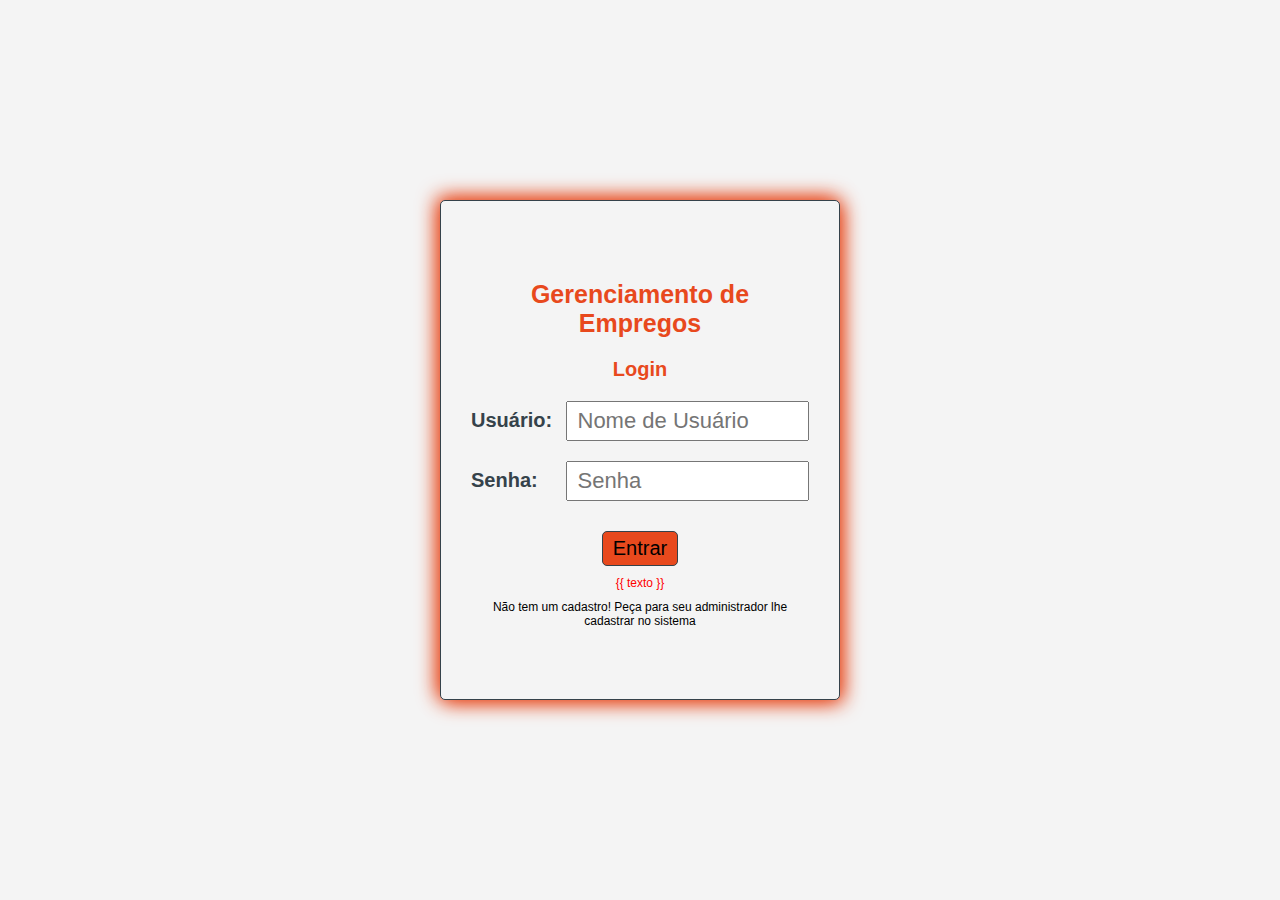
<file: portalDeEmpregos/templates/login.html>
<!DOCTYPE html>
<html lang="pt-BR">
<head>
    <meta charset="UTF-8">
    <meta name="viewport" content="width=device-width, initial-scale=1.0">

    <link rel="shortcut icon" href="../static/imagens/display.svg" type="image/svg">


    <link rel="stylesheet" href="../static/css/stylesLogin.css">
    <title>Gerenciamento de Empregos - Login</title>
</head>
<body>
    <main class="login section" id="login">
        <div class="conteudo-login container">
            <h2>Gerenciamento de Empregos</h2>
            <span>Login</span>
    
            <form method="post" id="loginForm">
                <div class="form-usuario">
                    <label for="username">Usuário:</label>
                    <input type="text" id="username" name="username" placeholder="Nome de Usuário" required>
                </div>
                <div class="form-senha">
                    <label for="password">Senha:</label>
                    <input type="password" id="password" name="password" placeholder="Senha" required>
                </div>
                <div class="form-mensagem">
                    <button type="submit">Entrar</button>
                    <p class="error-mensagem"> {{ texto }} </p>
                    <p>Não tem um cadastro! Peça para seu administrador lhe cadastrar no sistema</p>
                </div>
            </form>
        </div>
    </main>
</body>
</html>
</file>
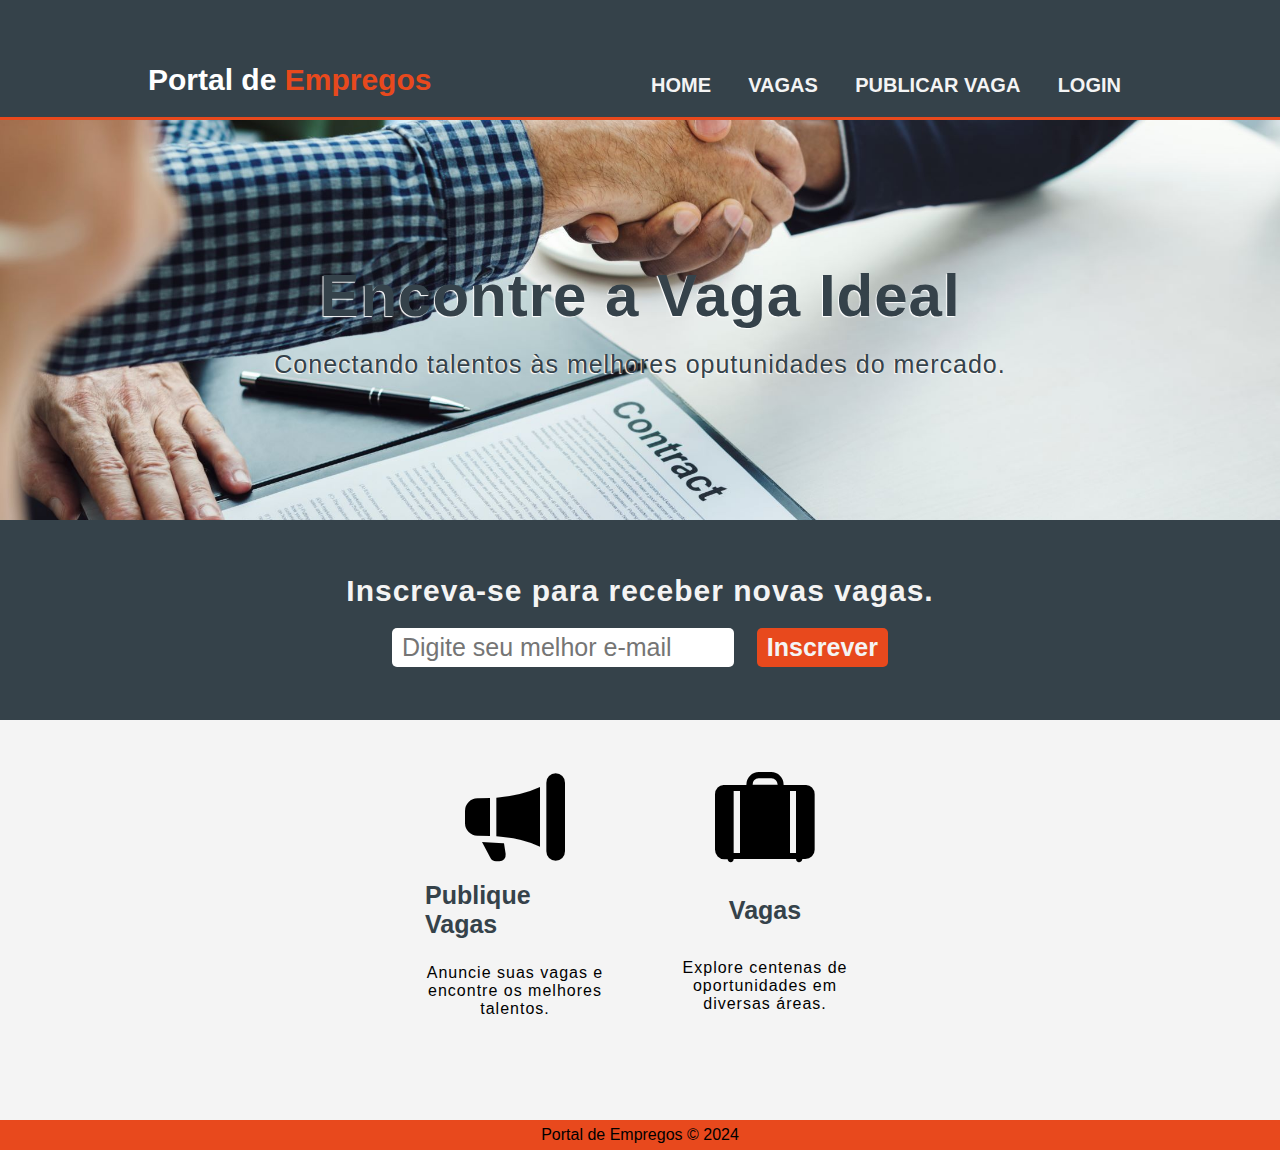
<file: portalDeEmpregos/app/templates/homepage.html>
<!DOCTYPE html>
<html lang="pt-BR">
<head>
    <meta charset="UTF-8">
    <meta name="viewport" content="width=device-width, initial-scale=1.0">

    <link rel="stylesheet" href="https://cdn.jsdelivr.net/npm/bootstrap-icons@1.11.3/font/bootstrap-icons.min.css"/>

    <link rel="stylesheet" href="../static/styles.css"/>
    <title>Projeto - Portal de Empregos</title>
</head>
<body>
    <header class="cabecalho">
        <section class="conteudo-cabecalho container">
            <div class="title">
                <h1>Portal de <span>Empregos</span></h1>
            </div>
            <nav class="menu">
                <ul>
                    <li class="lista-menu">
                        <a href="">Home</a>
                    </li>
                    <li class="lista-menu">
                        <a href="">Vagas</a>
                    </li>
                    <li class="lista-menu">
                        <a href="">Publicar vaga</a>
                    </li>
                    <li class="lista-menu">
                        <a href="">Login</a>
                    </li>
                </ul>
            </nav>
        </section>
        
    </header>

    <main>
        <section class="hero">
            <div class="conteudo-hero container">
                <h1>Encontre a Vaga Ideal</h1>
                <p>Conectando talentos às melhores oputunidades do mercado.</p>
            </div>
        </section>
        <section class="inscreva-se container">
            <h2>Inscreva-se para receber novas vagas.</h2>
            <form method="post">
                <input type="email" name="email" id="email" class="input-email" placeholder="Digite seu melhor e-mail">
                <input type="submit" value="Inscrever" class="input-inscrever">
            </form>
        </section>
        <section class="conteudo-funcoes">
            <div class="menu-funcoes container">
                <a href="" class="publicar-vaga">
                    <i class="bi bi-megaphone-fill"></i>
                    <h2>Publique Vagas</h2>
                    <p>Anuncie suas vagas e encontre os melhores talentos.</p>
                </a>
                <a href="" class="vagas">
                    <i class="bi bi-suitcase-lg-fill"></i>
                    <h2>Vagas</h2>
                    <p>Explore centenas de oportunidades em diversas áreas.</p>
                </a>
            </div>
        </section>
    </main>

    <footer>
        <a href="">Portal de Empregos © 2024</a>
    </footer>
</body>
</html>
</file>
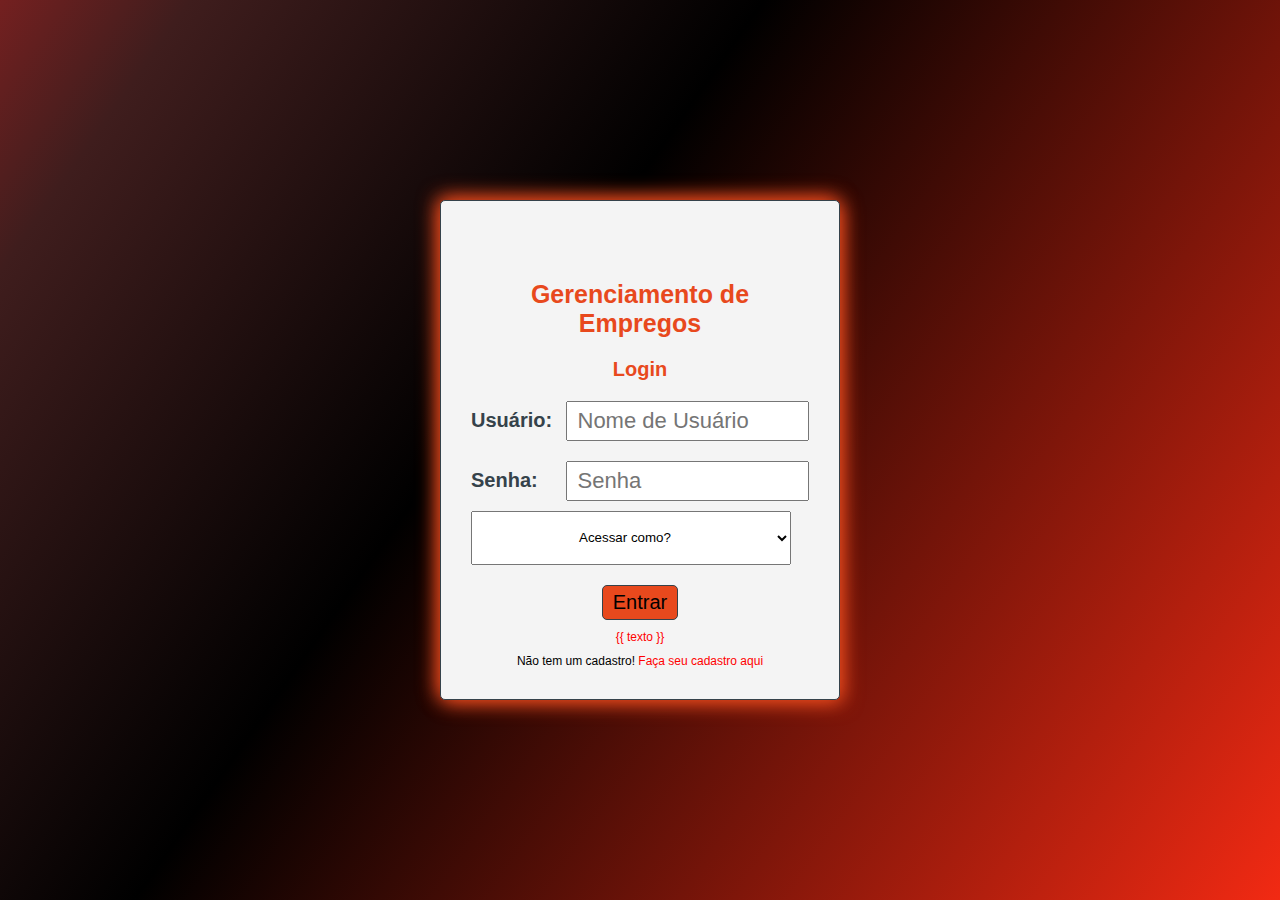
<file: portalDeEmpregos_usuario/app/templates/login_user.html>
<!DOCTYPE html>
<html lang="pt-BR">
<head>
    <meta charset="UTF-8">
    <meta name="viewport" content="width=device-width, initial-scale=1.0">

    <link rel="shortcut icon" href="../static/image/display.svg" type="image/svg">


    <link rel="stylesheet" href="../static/css/login_user.css">
    <title>Gerenciamento de Empregos - Login</title>
</head>
<body>
    <main class="login section" id="login">
        <div class="conteudo-login container">
            <h2>Gerenciamento de Empregos</h2>
            <span>Login</span>
    
            <form method="post" id="loginForm">
                <div class="form-usuario">
                    <label for="username">Usuário:</label>
                    <input type="text" id="username" name="username" placeholder="Nome de Usuário" required>
                </div>
                <div class="form-senha">
                    <label for="password">Senha:</label>
                    <input type="password" id="password" name="password" placeholder="Senha" required>
                </div>
                <div class="form-form">
                    <label for="form-usuario"></label>
                    <select class="form-form" id="type" name="type">
                        <option  value="" class="padrão"  disabled selected> Acessar como? </option>

                        <option value="Candidato"> Candidato </option>
                        <option  value="Empresa"> Empresa </option>   

                    </select>
                </div>
                <div class="form-mensagem">
                    <button type="submit">Entrar</button>
                    <p class="error-mensagem"> {{ texto }} </p>
                    <p>Não tem um cadastro! <a href="signup">Faça seu cadastro aqui</a></p>
                </div>
            </form>
        </div>
    </main>
</body>
</html>
</file>
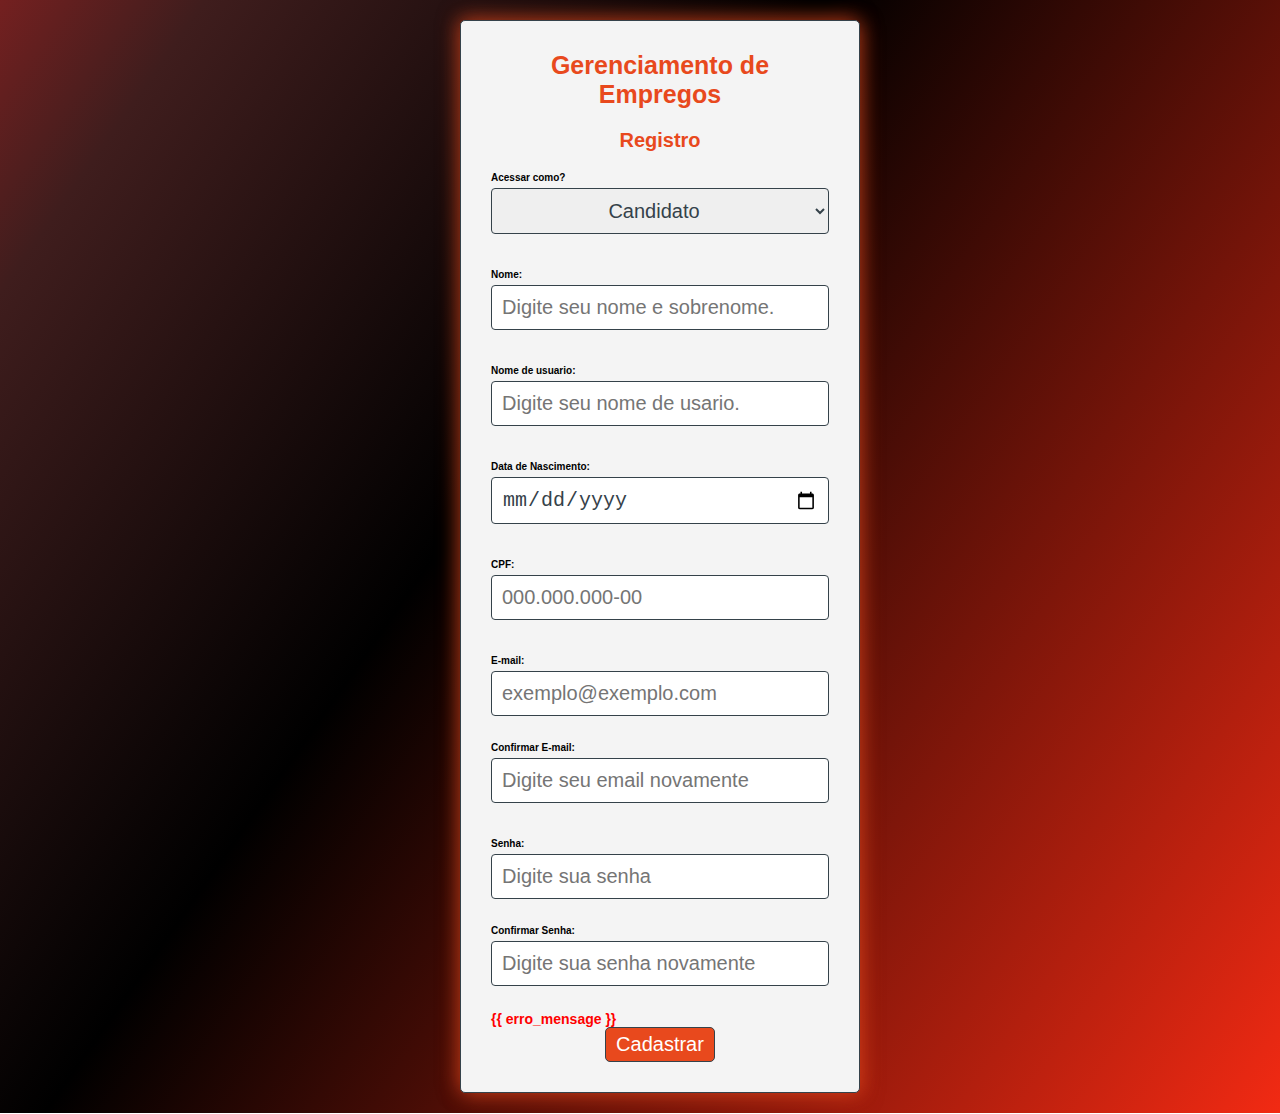
<file: portalDeEmpregos_usuario/app/templates/register_user.html>
<!DOCTYPE html>
<html lang="pt-BR">
<head>
    <meta charset="UTF-8">
    <meta name="viewport" content="width=device-width, initial-scale=1.0">
    <link rel="shortcut icon" href="../static/image/display.svg" type="image/svg">
    <link rel="stylesheet" href="../static/css/register_user.css">
    <title>Gerenciamento de Empregos - Login</title>
</head>
<body>
    <main class="login section" id="login">
        <div class="conteudo-login container">
            <h2>Gerenciamento de Empregos</h2>
            <span>Registro</span>
            <form method="post" id="loginForm">
                <div class="form-group">
                    <label for="tipo">Acessar como?</label>
                    <select class="tipo" name="type">
                        <option value="Candidato">Candidato</option>
                        <option value="Empresa">Empresa</option>
                    </select>
                </div>

                <div class="form-name">
                    <label for="name" >Nome:</label>
                    <input type="text" placeholder="Digite seu nome e sobrenome." name="nome" required>
                </div>
                <div class="form-name">
                    <label for="username" >Nome de usuario:</label>
                    <input type="text" placeholder="Digite seu nome de usario." name="username" required>
                </div>
                <div class="data_nascimento">
                    <label for="data_nascimento" >Data de Nascimento:</label>
                    <input type="date" name="data_nascimento" required>
                </div>
                <div class="form-cpf">
                    <label for="cpf" >CPF:</label>
                    <input type="text" placeholder="000.000.000-00" name="cpf" required>
                </div>
                <div class="form-email">
                    <label for="email">E-mail:</label>
                    <input type="email" placeholder="exemplo@exemplo.com" name="email" required>
                    <br>
                    <label for="Confirmar_email">Confirmar E-mail:</label>
                    <input type="email" placeholder="Digite seu email novamente" name="confirma_email" required>
                </div>
                <div class="form-senha">
                    <label for="senha">Senha:</label>
                    <input type="password" placeholder="Digite sua senha" name="senha" required>

                    <br>
                    <label for="Confirmar_senha">Confirmar Senha:</label>
                    <input type="password" placeholder="Digite sua senha novamente" name="confirma_senha" required>
                </div>
                <label class="erro">{{ erro_mensage }}</label>

                <div class="submit">
                    <button type="submit" class="btn btn-primary">Cadastrar</button>
                </div>
            </form>
        </div>
    </main>
</body>
</html>
</file>
<file: portalDeEmpregos/static/css/stylesLogin.css>
* {
    margin: 0;
    padding: 0;
    list-style: none;
    text-decoration: none;
    box-sizing: border-box;
}

:root {
    --gray-color: #35424A;
    --orange-color: #E8491D;
    --back-color: #F4F4F4;
    --white-color: #ffffff;
    --black-color: #000000;
    --red-color: #ff0000;
}

body, html {
    font-size: 62.5%;
    font-family: 'Segoe UI', Tahoma, Geneva, Verdana, sans-serif;
    background-color: var(--back-color);
    max-width: 100dvw;
    height: 100dvh;
    display: flex;
    align-items: center;
    justify-content: center;
}

.conteudo-login {
    width: 400px;
    height: 500px;
    border: 1px solid var(--gray-color);
    border-radius: 5px;
    padding: 20px;
    background-color: var(--back-color);
    box-shadow: 3px 3px 20px #E8491D, -3px -3px 20px #E8491D;
    display: flex;
    align-items: center;
    justify-content: center;
    flex-direction: column;
}

.conteudo-login h2 {
    margin-top: -50px;
    margin-bottom: 10px;
    padding: 10px;
    font-size: 2.5rem;
    text-align: center;
    color: var(--orange-color);
}

.conteudo-login span {
    font-size: 2rem;
    text-align: center;
    font-weight: bold;
    color: var(--orange-color);
}

.conteudo-login form {
    padding: 10px;
    height: 200px;
}

.conteudo-login form .form-usuario,
.conteudo-login form .form-senha {
    padding: 10px 0;
    display: flex;
    align-items: center;
}

.conteudo-login form .form-usuario label,
.conteudo-login form .form-senha label {
    font-size: 2rem;
    font-weight: bold;
    width: 40%;
    color: var(--gray-color);
}

.conteudo-login form .form-usuario input,
.conteudo-login form .form-senha input {
    width: 100%;
    font-size: 2.2rem;
    outline: none;
    padding: 5px 10px;
    color: var(--gray-color);
}

.conteudo-login .form-mensagem {
    display: flex;
    align-items: center;
    flex-direction: column;
    gap: 10px;
    margin-top: 20px;
}

.conteudo-login .form-mensagem button {
    background-color: var(--orange-color);
    border: 1px solid var(--gray-color);
    border-radius: 5px;
    font-size: 2rem;
    padding: 5px 10px;
    text-align: center;
    margin: auto;
    cursor: pointer;
}

.conteudo-login .form-mensagem p {
    font-size: 1.2rem;
    text-align: center;
}

.hide {
    display: none; /* Esconde o elemento */
}

.show {
    display: block; /* Exibe o elemento */
}

.conteudo-login .form-mensagem .error-mensagem {
    color: var(--red-color);
}
</file>
<file: portalDeEmpregos/app/static/styles.css>
* {
    margin: 0;
    padding: 0;
    list-style: none;
    text-decoration: none;
    box-sizing: border-box;
}

:root {
    --gray-color: #35424A;
    --orange-color: #E8491D;
    --back-color: #F4F4F4;
    --white-color: #ffffff;

}

html {
    font-size: 62.5%;
    font-family: 'Segoe UI', Tahoma, Geneva, Verdana, sans-serif;
    background-color: var(--gray-color);

}
.container {
    width: 80%;
    margin: auto;
    padding: 20px;
}

.cabecalho {
    height: 120px;
    max-width: 100dvw;
    border-bottom: 3px solid var(--orange-color);
}
.cabecalho .conteudo-cabecalho {
    height: 100%;
    display: grid;
    grid-template-columns: 1fr 1fr;
    align-items: flex-end;
    justify-content: space-between;
}
.conteudo-cabecalho .title h1 {
    font-size: 3rem;
    color: var(--white-color);
}
.conteudo-cabecalho .title span {
    color: var(--orange-color);
}
.conteudo-cabecalho .menu ul{
    width: 100%;
    display: flex;
    align-items: center;
    justify-content: space-between;
}
.conteudo-cabecalho .menu ul .lista-menu a {
    font-size: 2rem;
    font-weight: bold;
    color: var(--back-color);
    padding: 5px 10px;
    text-transform: uppercase;
    transition: all ease-in-out 0.3s;
    border: 1px solid transparent;
    border-radius: 5px;
}
.conteudo-cabecalho .menu ul .lista-menu a:hover {
    background-color: var(--back-color);
    color: var(--orange-color);
}

main .hero {
    height: 400px;
    background-image: url(../static/imagens/image-1.jpg);
    background-size: cover;
    background-position: center center;
}
main .conteudo-hero {
    height: 100%;
    display: flex;
    align-items: center;
    justify-content: center;
    flex-direction: column;
    gap: 20px;

}
.conteudo-hero h1 {
    font-size: 6rem;
    color: var(--gray-color);
    letter-spacing: 1px;
    text-shadow: -1px 1px 1px var(--white-color);
}
.conteudo-hero p {
    font-size: 2.5rem;
    color: var(--gray-color);
    letter-spacing: 1px;
    text-shadow: -1px 1px 1px var(--white-color);
}

.inscreva-se {
    height: 200px;
    display: flex;
    flex-direction: column;
    align-items: center;
    justify-content: center;
    gap: 20px;
}

.inscreva-se h2 {
    font-size: 3rem;
    color: var(--back-color);
    letter-spacing: 1px;
}
.inscreva-se form input {
    font-size: 2.5rem;
    padding: 5px 10px;
    border: none;
    border-radius: 5px;
}
.inscreva-se form .input-email {
    outline: none;
    margin-right: 20px;
}
.inscreva-se form .input-inscrever {
    cursor: pointer;
    background-color: var(--orange-color);
    font-weight: bold;
    color: var(--back-color);
    transition: all ease-in-out 0.3s;
}
.inscreva-se form .input-inscrever:hover {
    background-color: var(--back-color);
    color: var(--orange-color);
}
main .conteudo-funcoes {
    background-color: var(--back-color);
    height: 400px;
}

main .menu-funcoes {
    display: flex;
    align-items: center;
    justify-content: center;
    gap: 50px;
}

.menu-funcoes .publicar-vaga, .menu-funcoes .vagas {
    width: 200px;
    height: 300px;
    display: flex;
    align-items: center;
    justify-content: space-around;
    flex-direction: column;
    border: none;
    border-radius: 5px;
    padding: 10px;
    transition: all ease-in-out 0.3s;
}
.menu-funcoes .publicar-vaga:hover, .menu-funcoes .vagas:hover{
    background-color: var(--orange-color);

}
.menu-funcoes .publicar-vaga i, .menu-funcoes .vagas i{
    font-size: 10rem;
    color: #000;
}
.menu-funcoes .publicar-vaga h2, .menu-funcoes .vagas h2{
    font-size: 2.5rem;
    margin-top: -20px;
    color: var(--gray-color);
}
.menu-funcoes .publicar-vaga p, .menu-funcoes .vagas p{
    font-size: 1.6rem;
    letter-spacing: 1px;
    text-align: center;
    color: #000;
}

footer {
    height: 30px;
    background-color: var(--orange-color);
    display: flex;
    align-items: center;
    justify-content: center;
}
footer a {
    font-size: 1.6rem;
    color: #000;
}
</file>
<file: portalDeEmpregos_usuario/app/static/css/login_user.css>
* {
    margin: 0;
    padding: 0;
    list-style: none;
    text-decoration: none;
    box-sizing: border-box;
}

:root {
    --gray-color: #35424A;
    --orange-color: #E8491D;
    --back-color: #F4F4F4;
    --white-color: #ffffff;
    --black-color: #000000;
    --red-color: #ff0000;
    --orange-red: #f22a13;
}
a{
    color: var(--red-color);
}
html {
    font-size: 62.5%;
    font-family: 'Segoe UI', Tahoma, Geneva, Verdana, sans-serif;
    background: linear-gradient(125deg, rgb(116, 32, 32) 0%, #3f1d1d 10%, black 40%, var(--orange-red) 100%);
    max-width: 100dvw;
    height: 100dvh;
    display: flex;
    align-items: center;
    justify-content: center;
}

.conteudo-login {
    width: 400px;
    height: 500px;
    border: 1px solid var(--gray-color);
    border-radius: 5px;
    padding: 20px;
    background-color: var(--back-color);
    box-shadow: 3px 3px 20px #E8491D, -3px -3px 20px #E8491D;
    display: flex;
    align-items: center;
    justify-content: center;
    flex-direction: column;
}
.padrão{
    color:gray;
}
.conteudo-login h2 {
    margin-top: -50px;
    margin-bottom: 10px;
    padding: 10px;
    font-size: 2.5rem;
    text-align: center;
    color: var(--orange-color);
}

.conteudo-login span {
    font-size: 2rem;
    text-align: center;
    font-weight: bold;
    color: var(--orange-color);
}

.conteudo-login form {
    padding: 10px;
    height: 200px;
}

.conteudo-login form .form-usuario,
.conteudo-login form .form-senha {
    padding: 10px 0;
    display: flex;
    align-items: center;
}

.conteudo-login form .form-usuario label,
.conteudo-login form .form-senha label {
    font-size: 2rem;
    font-weight: bold;
    width: 40%;
    color: var(--gray-color);
}

.conteudo-login form .form-usuario input,
.conteudo-login form .form-senha input {
    width: 100%;
    font-size: 2.2rem;
    outline: none;
    padding: 5px 10px;
    color: var(--gray-color);
}

.conteudo-login .form-mensagem {
    display: flex;
    align-items: center;
    flex-direction: column;
    gap: 10px;
    margin-top: 20px;
}

.conteudo-login .form-mensagem button {
    background-color: var(--orange-color);
    border: 1px solid var(--gray-color);
    border-radius: 5px;
    font-size: 2rem;
    padding: 5px 10px;
    text-align: center;
    margin: auto;
    cursor: pointer;
}

.conteudo-login .form-mensagem p {
    font-size: 1.2rem;
    text-align: center;
}

.hide {
    display: none; /* Esconde o elemento */
}

.show {
    display: block; /* Exibe o elemento */
}
.form-form{
    min-width: 25vw;
    height: 6vh;
}
select{
    text-align: center;
}
.conteudo-login .form-mensagem .error-mensagem {
    color: var(--red-color);
}
@media screen and (max-width: 600px) {
    .form-form{
        min-width: 90vw;
    }
    .conteudo-login{
        width: 375px;
    }
}
</file>
<file: portalDeEmpregos_usuario/app/static/css/register_user.css>
* {
    margin: 0;
    padding: 0;
    list-style: none;
    text-decoration: none;
    box-sizing: border-box;
}

:root {
    --gray-color: #35424A;
    --orange-color: #E8491D;
    --back-color: #F4F4F4;
    --white-color: #ffffff;
    --black-color: #000000;
    --red-color: #ff0000;
    --orange-red: #f22a13;
}

a {
    color: var(--red-color);
}

html {
    font-size: 62.5%;
    font-family: 'Segoe UI', Tahoma, Geneva, Verdana, sans-serif;
    background: linear-gradient(125deg, rgb(116, 32, 32) 0%, #3f1d1d 10%, black 40%, var(--orange-red) 100%);
    display: flex;
    align-items: center;
    justify-content: center;
}

body {
    min-width: 100%;
    display: flex;
    justify-content: center;
    align-items: center;
}

.conteudo-login {
    width: 400px;
    height: auto; /* Ajustado para auto */
    border: 1px solid var(--gray-color);
    border-radius: 5px;
    padding: 20px;
    background-color: var(--back-color);
    box-shadow: 3px 3px 20px rgba(232, 73, 29, 0.5), -3px -3px 20px rgba(232, 73, 29, 0.5);
    display: flex;
    align-items: center;
    justify-content: center;
    flex-direction: column;
    margin: 5%;
}

.padrão {
    color: gray;
}

.conteudo-login h2 {
    margin: 0;
    margin-bottom: 10px;
    padding: 10px;
    font-size: 2.5rem;
    text-align: center;
    color: var(--orange-color);
}

.conteudo-login span {
    font-size: 2rem;
    text-align: center;
    font-weight: bold;
    color: var(--orange-color);
}

.conteudo-login form {
    padding: 10px;
    width: 100%; /* Ajustado para responsividade */
}

.conteudo-login form .form-group,
.conteudo-login form .form-name,
.conteudo-login form .data_nascimento,
.conteudo-login form .form-cpf,
.conteudo-login form .form-email,
.conteudo-login form .form-senha {
    padding: 10px 0;
    display: flex;
    flex-direction: column; /* Alterado para coluna para melhor alinhamento */
}

.conteudo-login form label {
    font-weight: bold;
    margin-bottom: 5px;
}

.conteudo-login form input,
.conteudo-login form select {
    width: 100%;
    font-size: 2rem; /* Tamanho do texto dos inputs */
    outline: none;
    padding: 10px; /* Aumentado para maior conforto ao digitar */
    color: var(--gray-color);
    border: 1px solid var(--gray-color);
    border-radius: 4px;
    margin-bottom: 15px; /* Espaçamento entre os campos */
}

.conteudo-login form input:focus,
.conteudo-login form select:focus {
    border-color: var(--orange-color);
    box-shadow: 0 0 5px var(--orange-color);
}

.conteudo-login .form-mensagem {
    display: flex;
    align-items: center;
    flex-direction: column;
    gap: 10px;
    margin-top: 20px;
}

.conteudo-login .form-mensagem button {
    background-color: var(--orange-color);
    border: 1px solid var(--gray-color);
    border-radius: 5px;
    font-size: 2rem;
    padding: 10px 20px; /* Ajustado para melhor área de clique */
    color: white; /* Para garantir visibilidade */
    cursor: pointer;
    transition: background-color 0.3s; /* Efeito ao passar o mouse */
}

.conteudo-login .form-mensagem button:hover {
    background-color: darken(var(--orange-color), 10%); /* Efeito de escurecimento */
}

.submit {
    justify-content: center;
    align-items: center;
    display: flex;
}

.conteudo-login .form-mensagem p {
    font-size: 1.2rem;
    text-align: center;
}

.btn-primary {
    background-color: var(--orange-color);
    border: 1px solid var(--gray-color);
    border-radius: 5px;
    font-size: 2rem;
    padding: 5px 10px;
    text-align: center;
    margin: auto;
    cursor: pointer;
    color: white; /* Adicionado para garantir que o texto fique visível */
    transition: background-color 0.3s; /* Efeito de transição */
}

.btn-primary:hover {
    background-color: darken(var(--orange-color), 10%); /* Efeito ao passar o mouse */
}

.hide {
    display: none; /* Esconde o elemento */
}

.show {
    display: block; /* Exibe o elemento */
}

.form-form {
    min-width: 25vw;
    height: 6vh;
}

select {
    text-align: center;
}

.conteudo-login .form-mensagem .error-mensagem {
    color: var(--red-color);
}

.conteudo-login form .erro {
    color: var(--red-color);
    margin-top: 10px;
    font-size: 1.4rem;
    font-weight: bold; /* Se desejar que fique em negrito */
}

@media screen and (max-width: 600px) {
    .conteudo-login {
        width: 90%; /* Ajustado para responsividade em telas menores */
    }
}
</file>
